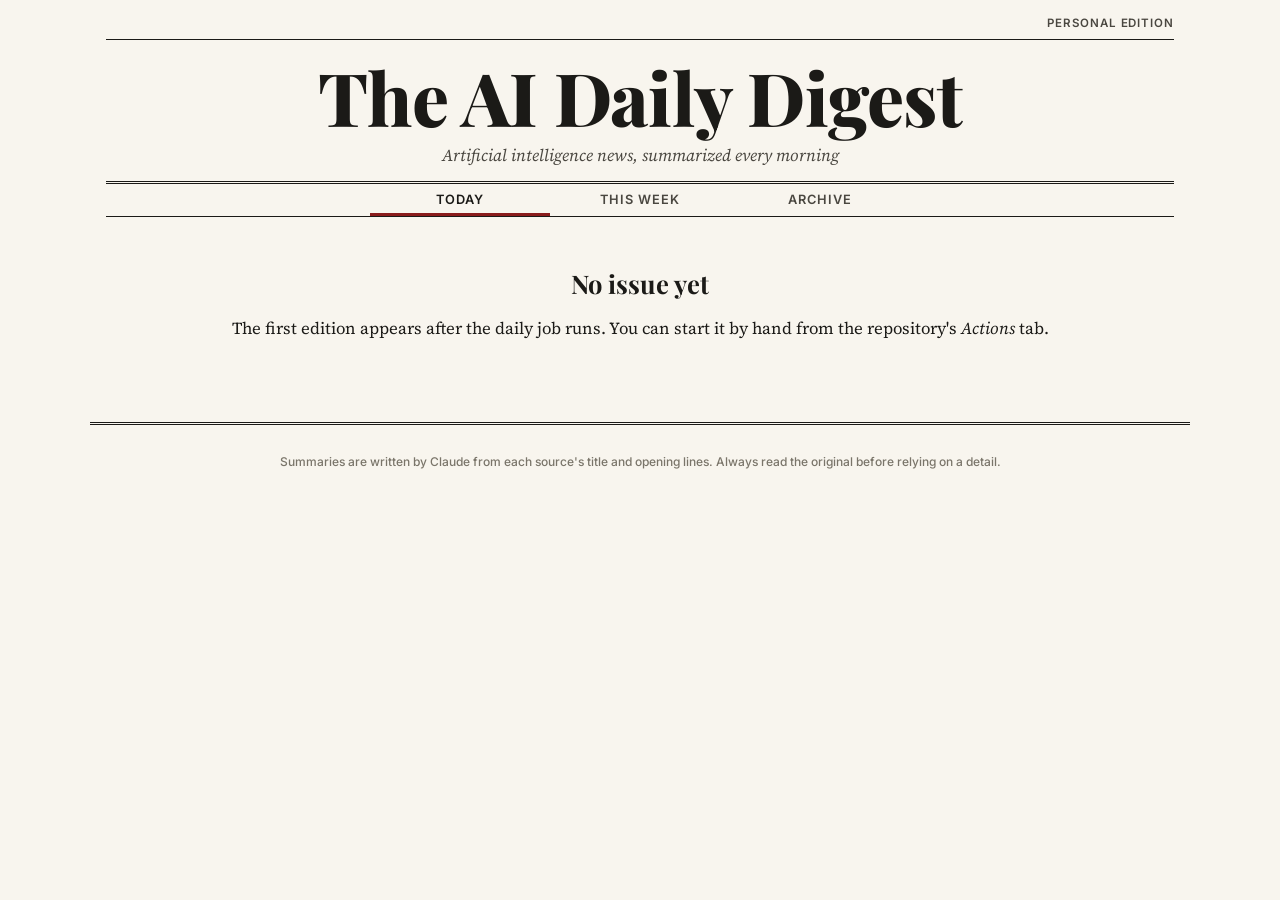
<file: docs/index.html>
<!doctype html>
<html lang="en">
<head>
  <meta charset="utf-8">
  <meta name="viewport" content="width=device-width, initial-scale=1">
  <meta name="color-scheme" content="light dark">
  <title>The AI Daily Digest</title>
  <meta name="description" content="Artificial intelligence news, summarized every morning">
  <link rel="preconnect" href="https://fonts.googleapis.com">
  <link rel="preconnect" href="https://fonts.gstatic.com" crossorigin>
  <link rel="stylesheet" href="https://fonts.googleapis.com/css2?family=Playfair+Display:ital,wght@0,600;0,800;1,600&family=Source+Serif+4:ital,opsz,wght@0,8..60,400;0,8..60,600;1,8..60,400&family=Inter:wght@500;600&display=swap">
  <link rel="stylesheet" href="style.css">
  <link rel="icon" href="data:image/svg+xml,<svg xmlns='http://www.w3.org/2000/svg' viewBox='0 0 100 100'><text y='.9em' font-size='90' font-family='Georgia'>𝔄</text></svg>">
</head>
<body>
  <header class="masthead">
    <div class="masthead-top">
      <span></span>
      <span class="masthead-edition">Personal edition</span>
    </div>
    <h1 class="masthead-title"><a href="index.html">The AI Daily Digest</a></h1>
    <p class="masthead-tagline">Artificial intelligence news, summarized every morning</p>
    <nav class="tabs" aria-label="Sections">
      <a href="index.html" aria-current="page">Today</a>
      <a href="week.html" >This Week</a>
      <a href="archive/index.html" >Archive</a>
    </nav>
  </header>

  <main class="page">
  <section class="empty">
    <h2>No issue yet</h2>
    <p>The first edition appears after the daily job runs. You can start it by hand from the repository's <em>Actions</em> tab.</p>
  </section>
  </main>

  <footer class="footer">
    <p>Summaries are written by Claude from each source's title and opening lines. Always read the original before relying on a detail.</p>
  </footer>
</body>
</html>
</file>
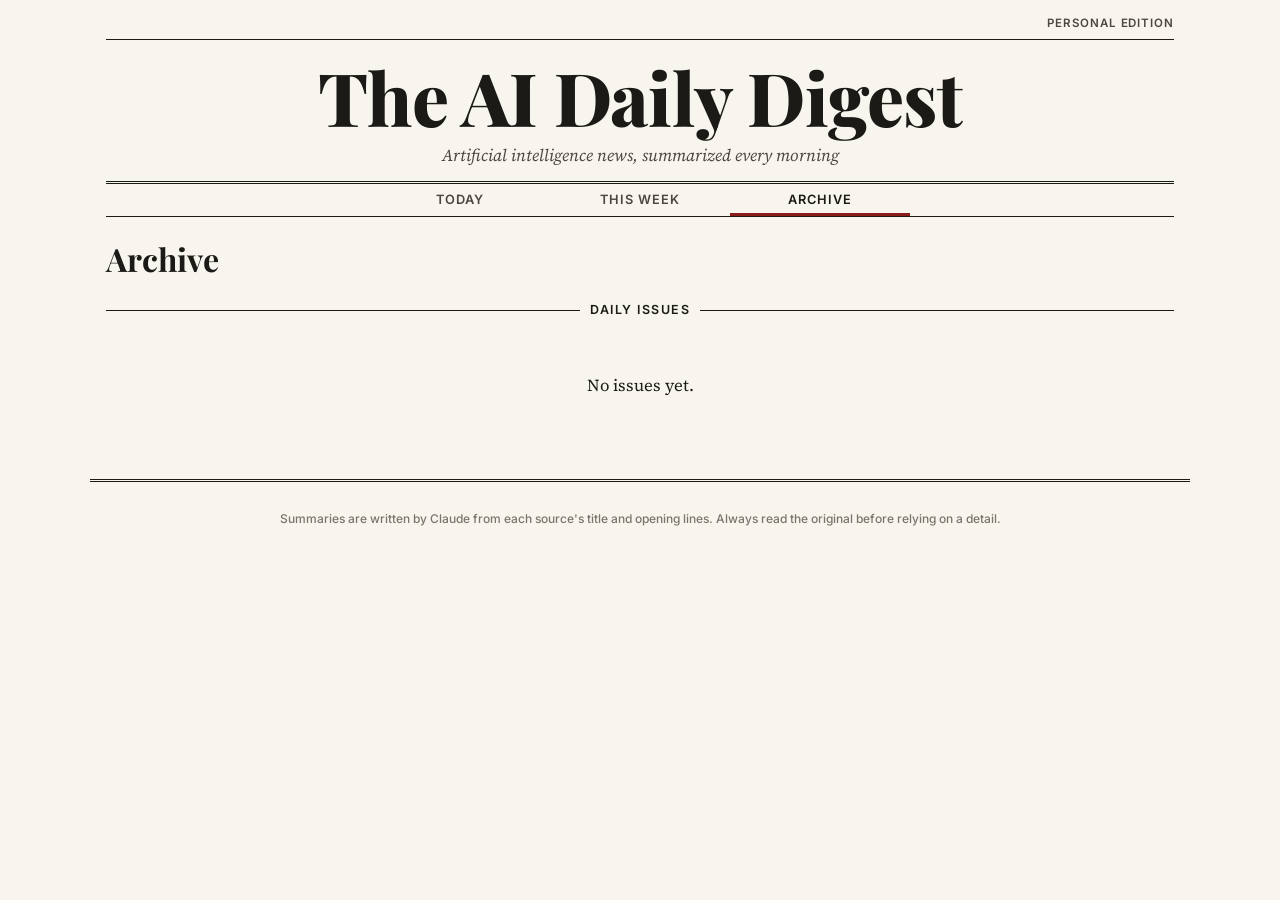
<file: docs/archive/index.html>
<!doctype html>
<html lang="en">
<head>
  <meta charset="utf-8">
  <meta name="viewport" content="width=device-width, initial-scale=1">
  <meta name="color-scheme" content="light dark">
  <title>Archive · The AI Daily Digest</title>
  <meta name="description" content="Artificial intelligence news, summarized every morning">
  <link rel="preconnect" href="https://fonts.googleapis.com">
  <link rel="preconnect" href="https://fonts.gstatic.com" crossorigin>
  <link rel="stylesheet" href="https://fonts.googleapis.com/css2?family=Playfair+Display:ital,wght@0,600;0,800;1,600&family=Source+Serif+4:ital,opsz,wght@0,8..60,400;0,8..60,600;1,8..60,400&family=Inter:wght@500;600&display=swap">
  <link rel="stylesheet" href="../style.css">
  <link rel="icon" href="data:image/svg+xml,<svg xmlns='http://www.w3.org/2000/svg' viewBox='0 0 100 100'><text y='.9em' font-size='90' font-family='Georgia'>𝔄</text></svg>">
</head>
<body>
  <header class="masthead">
    <div class="masthead-top">
      <span></span>
      <span class="masthead-edition">Personal edition</span>
    </div>
    <h1 class="masthead-title"><a href="../index.html">The AI Daily Digest</a></h1>
    <p class="masthead-tagline">Artificial intelligence news, summarized every morning</p>
    <nav class="tabs" aria-label="Sections">
      <a href="../index.html" >Today</a>
      <a href="../week.html" >This Week</a>
      <a href="../archive/index.html" aria-current="page">Archive</a>
    </nav>
  </header>

  <main class="page">
  <h2 class="page-title">Archive</h2>


  <section aria-label="Daily issues">
    <h2 class="section-title"><span>Daily issues</span></h2>
<p class="empty">No issues yet.</p>  </section>
  </main>

  <footer class="footer">
    <p>Summaries are written by Claude from each source's title and opening lines. Always read the original before relying on a detail.</p>
  </footer>
</body>
</html>
</file>
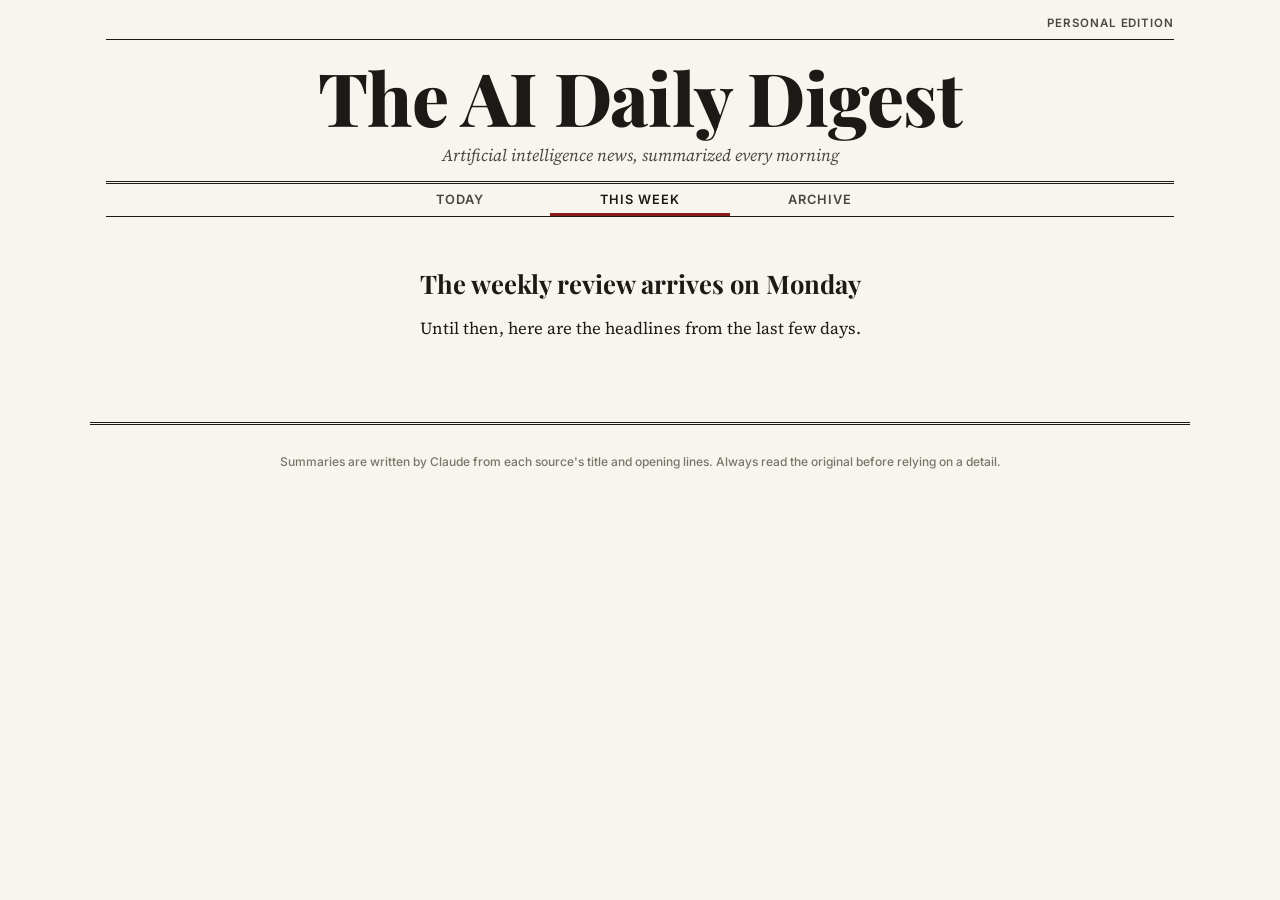
<file: docs/week.html>
<!doctype html>
<html lang="en">
<head>
  <meta charset="utf-8">
  <meta name="viewport" content="width=device-width, initial-scale=1">
  <meta name="color-scheme" content="light dark">
  <title>This Week · The AI Daily Digest</title>
  <meta name="description" content="Artificial intelligence news, summarized every morning">
  <link rel="preconnect" href="https://fonts.googleapis.com">
  <link rel="preconnect" href="https://fonts.gstatic.com" crossorigin>
  <link rel="stylesheet" href="https://fonts.googleapis.com/css2?family=Playfair+Display:ital,wght@0,600;0,800;1,600&family=Source+Serif+4:ital,opsz,wght@0,8..60,400;0,8..60,600;1,8..60,400&family=Inter:wght@500;600&display=swap">
  <link rel="stylesheet" href="style.css">
  <link rel="icon" href="data:image/svg+xml,<svg xmlns='http://www.w3.org/2000/svg' viewBox='0 0 100 100'><text y='.9em' font-size='90' font-family='Georgia'>𝔄</text></svg>">
</head>
<body>
  <header class="masthead">
    <div class="masthead-top">
      <span></span>
      <span class="masthead-edition">Personal edition</span>
    </div>
    <h1 class="masthead-title"><a href="index.html">The AI Daily Digest</a></h1>
    <p class="masthead-tagline">Artificial intelligence news, summarized every morning</p>
    <nav class="tabs" aria-label="Sections">
      <a href="index.html" >Today</a>
      <a href="week.html" aria-current="page">This Week</a>
      <a href="archive/index.html" >Archive</a>
    </nav>
  </header>

  <main class="page">
  <section class="empty">
    <h2>The weekly review arrives on Monday</h2>
    <p>Until then, here are the headlines from the last few days.</p>
  </section>

  </main>

  <footer class="footer">
    <p>Summaries are written by Claude from each source's title and opening lines. Always read the original before relying on a detail.</p>
  </footer>
</body>
</html>
</file>
<file: docs/style.css>
/* The AI Daily Digest - newspaper style, phone first, automatic dark mode. */

:root {
  --paper: #f8f5ee;
  --ink: #1b1a17;
  --ink-soft: #4a4740;
  --muted: #7a756a;
  --rule: #1b1a17;
  --rule-soft: #d8d2c4;
  --accent: #8a1c1c;
  --banner: #fff3c4;
  --serif-display: "Playfair Display", "Times New Roman", Georgia, serif;
  --serif-text: "Source Serif 4", Georgia, "Times New Roman", serif;
  --sans: Inter, -apple-system, BlinkMacSystemFont, "Segoe UI", sans-serif;
  --measure: 1100px;
}

@media (prefers-color-scheme: dark) {
  :root {
    --paper: #151412;
    --ink: #ebe6da;
    --ink-soft: #c4beb0;
    --muted: #8f897c;
    --rule: #ebe6da;
    --rule-soft: #34312b;
    --accent: #e0857a;
    --banner: #3a3216;
  }
}

* { box-sizing: border-box; }

html { -webkit-text-size-adjust: 100%; }

body {
  margin: 0;
  background: var(--paper);
  color: var(--ink);
  font-family: var(--serif-text);
  font-size: 1.0625rem;
  line-height: 1.55;
  text-rendering: optimizeLegibility;
}

a { color: inherit; text-decoration-color: var(--rule-soft); text-underline-offset: 3px; }
a:hover { color: var(--accent); text-decoration-color: currentColor; }
h1, h2, h3 { font-family: var(--serif-display); line-height: 1.15; margin: 0; }
h2 a, h3 a { text-decoration: none; }

.preview-banner {
  background: var(--banner);
  font: 600 0.8rem/1.4 var(--sans);
  text-align: center;
  padding: 6px 16px;
}

/* ---------- Masthead ---------- */
.masthead {
  max-width: var(--measure);
  margin: 0 auto;
  padding: 16px 16px 0;
  text-align: center;
}
.masthead-top {
  display: flex;
  justify-content: space-between;
  gap: 12px;
  font: 600 0.72rem/1.3 var(--sans);
  letter-spacing: 0.08em;
  text-transform: uppercase;
  color: var(--ink-soft);
  border-bottom: 1px solid var(--rule);
  padding-bottom: 8px;
}
.masthead-title {
  font-weight: 800;
  font-size: clamp(2.1rem, 9vw, 4.6rem);
  letter-spacing: -0.01em;
  margin: 14px 0 4px;
}
.masthead-title a { text-decoration: none; }
.masthead-tagline {
  margin: 0 0 12px;
  font-style: italic;
  color: var(--ink-soft);
}
.tabs {
  display: flex;
  justify-content: center;
  border-top: 3px double var(--rule);
  border-bottom: 1px solid var(--rule);
}
.tabs a {
  flex: 1 1 0;
  max-width: 180px;
  padding: 10px 6px;
  font: 600 0.8rem/1 var(--sans);
  letter-spacing: 0.08em;
  text-transform: uppercase;
  text-decoration: none;
  color: var(--ink-soft);
}
.tabs a[aria-current="page"] { color: var(--ink); box-shadow: inset 0 -3px 0 var(--accent); }

/* ---------- Page ---------- */
.page { max-width: var(--measure); margin: 0 auto; padding: 20px 16px 8px; }

.kicker {
  font: 600 0.72rem/1.3 var(--sans);
  letter-spacing: 0.1em;
  text-transform: uppercase;
  color: var(--accent);
  margin: 0 0 8px;
}
.section-title {
  font: 600 0.78rem/1 var(--sans);
  letter-spacing: 0.12em;
  text-transform: uppercase;
  text-align: center;
  border-top: 1px solid var(--rule);
  margin: 32px 0 16px;
  position: relative;
}
.section-title span { position: relative; top: -0.55em; background: var(--paper); padding: 0 10px; }
.page-title { font-size: 2rem; margin: 4px 0 8px; }

.byline { font: 500 0.78rem/1.4 var(--sans); color: var(--muted); margin: 8px 0 0; }
.source { font: 600 0.72rem/1.4 var(--sans); letter-spacing: 0.05em; text-transform: uppercase; color: var(--muted); }

/* Lead story */
.lead { padding-bottom: 8px; }
.lead-title { font-size: clamp(1.75rem, 6.5vw, 3rem); font-weight: 800; margin-bottom: 12px; }
.lead-summary { font-size: 1.15rem; margin: 0; color: var(--ink); }
.lead-summary::first-letter {
  font-family: var(--serif-display);
  float: left;
  font-size: 3.2em;
  line-height: 0.85;
  padding: 4px 8px 0 0;
  font-weight: 800;
}

/* Top stories */
.top-grid { display: grid; gap: 20px; }
.story h3 { font-size: 1.3rem; font-weight: 600; margin-bottom: 6px; }
.story p { margin: 0; }
.top-grid .story { border-bottom: 1px solid var(--rule-soft); padding-bottom: 18px; }
.top-grid .story:last-child { border-bottom: 0; }

/* Briefs by category */
.columns { column-gap: 32px; column-rule: 1px solid var(--rule-soft); }
.category { break-inside: avoid; margin-bottom: 22px; }
.category-title {
  font-size: 1.15rem;
  font-style: italic;
  border-bottom: 2px solid var(--rule);
  padding-bottom: 4px;
  margin-bottom: 8px;
}
.category ul { list-style: none; margin: 0; padding: 0; }
.category li { padding: 8px 0; border-bottom: 1px solid var(--rule-soft); }
.category li:last-child { border-bottom: 0; }
.brief-title { display: block; font-weight: 600; text-decoration: none; line-height: 1.3; }
.brief-summary { display: block; font-size: 0.95rem; color: var(--ink-soft); margin: 2px 0; }

/* Weekly */
.trends { background: color-mix(in srgb, var(--rule-soft) 35%, transparent); padding: 4px 18px 10px; margin-top: 24px; }
.trends ul { margin: 0; padding-left: 1.1em; }
.trends li { margin-bottom: 8px; }
.ranked { margin: 0; padding: 0; list-style: none; counter-reset: rank; }
.ranked li { counter-increment: rank; position: relative; padding: 0 0 18px 2.6rem; margin-bottom: 18px; border-bottom: 1px solid var(--rule-soft); }
.ranked li::before {
  content: counter(rank);
  position: absolute; left: 0; top: -4px;
  font: 800 2rem/1 var(--serif-display);
  color: var(--accent);
}
.why { font-size: 0.95rem; color: var(--ink-soft); margin-top: 6px !important; }
.why span { font: 600 0.72rem/1 var(--sans); text-transform: uppercase; letter-spacing: 0.06em; color: var(--accent); }

/* Lists (archive, recent headlines) */
.headline-list { list-style: none; margin: 0 0 12px; padding: 0; }
.headline-list li { border-bottom: 1px solid var(--rule-soft); }
.headline-list a { display: flex; gap: 14px; padding: 10px 0; text-decoration: none; font-weight: 600; line-height: 1.3; }
.headline-list .date { flex: 0 0 4.2rem; font: 600 0.75rem/1.7 var(--sans); text-transform: uppercase; color: var(--muted); }
.headline-list .date.wide { flex-basis: 7.4rem; }
.month { font-size: 1.1rem; font-style: italic; margin: 20px 0 4px; }

.pager { display: flex; justify-content: space-between; font: 600 0.85rem/1 var(--sans); margin: 28px 0 8px; }
.pager a { text-decoration: none; padding: 8px 0; }
.meta { font: 500 0.75rem/1.4 var(--sans); color: var(--muted); text-align: center; margin: 16px 0 0; }
.empty { text-align: center; padding: 32px 0; }
.empty h2 { font-size: 1.6rem; margin-bottom: 8px; }

.footer {
  max-width: var(--measure);
  margin: 24px auto 0;
  padding: 16px 16px 32px;
  border-top: 3px double var(--rule);
  font: 500 0.75rem/1.5 var(--sans);
  color: var(--muted);
  text-align: center;
}

/* ---------- Larger screens: real newspaper columns ---------- */
@media (min-width: 720px) {
  body { font-size: 1.05rem; }
  .top-grid { grid-template-columns: repeat(2, 1fr); column-gap: 32px; }
  .top-grid .story:last-child { border-bottom: 1px solid var(--rule-soft); }
  .columns { columns: 2; }
  .lead { text-align: center; max-width: 820px; margin: 0 auto; }
  .lead-summary::first-letter { float: none; font-size: inherit; padding: 0; font-family: inherit; font-weight: inherit; }
  .lead-summary { font-size: 1.25rem; }
}
@media (min-width: 1000px) {
  .top-grid { grid-template-columns: repeat(3, 1fr); }
  .top-grid .story:first-child { grid-column: span 2; }
  .top-grid .story:first-child h3 { font-size: 1.65rem; }
  .columns { columns: 3; }
}
</file>
